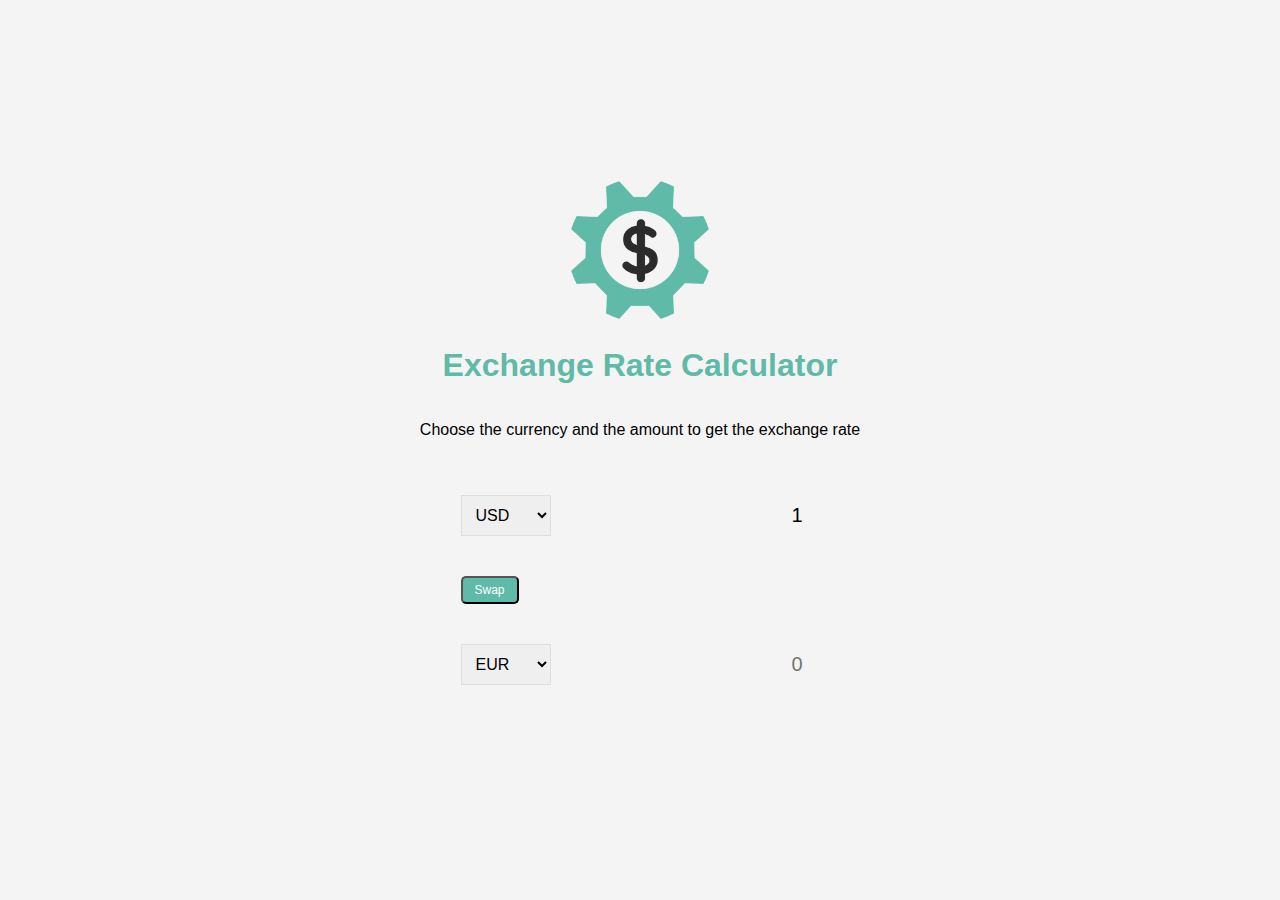
<file: Exchange Rate calculator/index.html>
<!DOCTYPE html>
<html lang="en">
<head>
    <meta charset="UTF-8">
    <meta name="viewport" content="width=device-width, initial-scale=1.0">
    <title>Exchange Rate Calculator</title>
    <link rel="stylesheet" href = "style.css">
</head>
<body>
    <img src="img/money.png" alt="" class="money-img">
    <h1>Exchange Rate Calculator</h1>
    <p>Choose the currency and the amount to get the exchange rate</p>
    <div class="container">
        <div class="currency">
            <select  id="currency-one">
                <option value="AED">AED</option>
                <option value="ARS">ARS</option>
                <option value="AUD">AUD</option>
                <option value="BGN">BGN</option>
                <option value="BRL">BRL</option>
                <option value="BSD">BSD</option>
                <option value="CAD">CAD</option>
                <option value="CHF">CHF</option>
                <option value="CLP">CLP</option>
                <option value="CNY">CNY</option>
                <option value="COP">COP</option>
                <option value="CZK">CZK</option>
                <option value="DKK">DKK</option>
                <option value="DOP">DOP</option>
                <option value="EGP">EGP</option>
                <option value="EUR">EUR</option>
                <option value="FJD">FJD</option>
                <option value="GBP">GBP</option>
                <option value="GTQ">GTQ</option>
                <option value="HKD">HKD</option>
                <option value="HRK">HRK</option>
                <option value="HUF">HUF</option>
                <option value="IDR">IDR</option>
                <option value="ILS">ILS</option>
                <option value="INR">INR</option>
                <option value="ISK">ISK</option>
                <option value="JPY">JPY</option>
                <option value="KRW">KRW</option>
                <option value="KZT">KZT</option>
                <option value="MXN">MXN</option>
                <option value="MYR">MYR</option>
                <option value="NOK">NOK</option>
                <option value="NZD">NZD</option>
                <option value="PAB">PAB</option>
                <option value="PEN">PEN</option>
                <option value="PHP">PHP</option>
                <option value="PKR">PKR</option>
                <option value="PLN">PLN</option>
                <option value="PYG">PYG</option>
                <option value="RON">RON</option>
                <option value="RUB">RUB</option>
                <option value="SAR">SAR</option>
                <option value="SEK">SEK</option>
                <option value="SGD">SGD</option>
                <option value="THB">THB</option>
                <option value="TRY">TRY</option>
                <option value="TWD">TWD</option>
                <option value="UAH">UAH</option>
                <option value="USD" selected>USD</option>
                <option value="UYU">UYU</option>
                <option value="VND">VND</option>
                <option value="ZAR">ZAR</option>
            </select>
            <input type="number" name="" id="amount-one" placeholder = '0' value='1'>
        </div>

        <div class="swap-rate-container">
            <button class="btn" id="swap">
                Swap
            </button>
            <div class="rate" id="rate">
        
            </div>
        </div>

        <div class="currency">
            <select  id="currency-two">
                <option value="AED">AED</option>
                <option value="ARS">ARS</option>
                <option value="AUD">AUD</option>
                <option value="BGN">BGN</option>
                <option value="BRL">BRL</option>
                <option value="BSD">BSD</option>
                <option value="CAD">CAD</option>
                <option value="CHF">CHF</option>
                <option value="CLP">CLP</option>
                <option value="CNY">CNY</option>
                <option value="COP">COP</option>
                <option value="CZK">CZK</option>
                <option value="DKK">DKK</option>
                <option value="DOP">DOP</option>
                <option value="EGP">EGP</option>
                <option value="EUR" selected>EUR</option>
                <option value="FJD">FJD</option>
                <option value="GBP">GBP</option>
                <option value="GTQ">GTQ</option>
                <option value="HKD">HKD</option>
                <option value="HRK">HRK</option>
                <option value="HUF">HUF</option>
                <option value="IDR">IDR</option>
                <option value="ILS">ILS</option>
                <option value="INR">INR</option>
                <option value="ISK">ISK</option>
                <option value="JPY">JPY</option>
                <option value="KRW">KRW</option>
                <option value="KZT">KZT</option>
                <option value="MXN">MXN</option>
                <option value="MYR">MYR</option>
                <option value="NOK">NOK</option>
                <option value="NZD">NZD</option>
                <option value="PAB">PAB</option>
                <option value="PEN">PEN</option>
                <option value="PHP">PHP</option>
                <option value="PKR">PKR</option>
                <option value="PLN">PLN</option>
                <option value="PYG">PYG</option>
                <option value="RON">RON</option>
                <option value="RUB">RUB</option>
                <option value="SAR">SAR</option>
                <option value="SEK">SEK</option>
                <option value="SGD">SGD</option>
                <option value="THB">THB</option>
                <option value="TRY">TRY</option>
                <option value="TWD">TWD</option>
                <option value="UAH">UAH</option>
                <option value="USD">USD</option>
                <option value="UYU">UYU</option>
                <option value="VND">VND</option>
                <option value="ZAR">ZAR</option>
            </select>
            <input type="number" name="" id="amount-two" placeholder = '0' >
        </div>
    </div>

    <script src="script.js"></script>
</body>
</html>
</file>
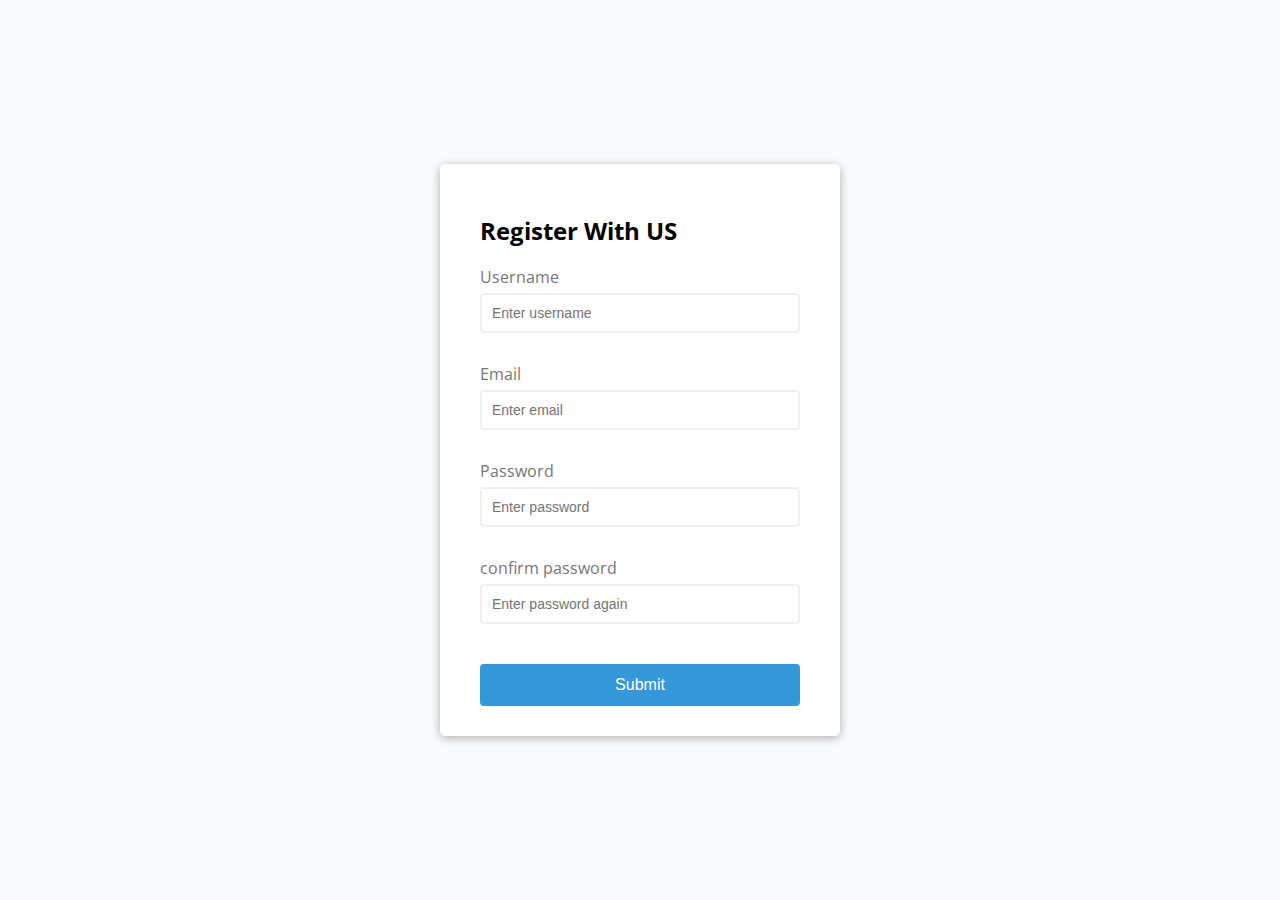
<file: FORM-VALIDATOR/index.html>
<!DOCTYPE html>
<html lang="en">
<head>
    <meta charset="UTF-8">
    <meta name="viewport" content="width=device-width, initial-scale=1.0">
    <link rel = "stylesheet" href = "style.css">
    <title>Form Validator</title>
</head>   
<body>
    <div class="container">
        <form id="form" class="form">
            <h2>Register With US</h2>
            <div class="form-control">
                <label for="username">Username</label>
                <input type="text" id="username" placeholder="Enter username">
                <small>Error message</small>
            </div>

            <div class="form-control">
                <label for="email">Email</label>
                <input type="text" id="email" placeholder="Enter email">
                <small>Error message</small>
            </div>

            <div class="form-control">
                <label for="password">Password</label>
                <input type="password" id="password" placeholder="Enter password">
                <small>Error message</small>
            </div>

            <div class="form-control">
                <label for="password2">confirm password</label>
                <input type="password" id="password2" placeholder="Enter password again">
                <small>Error message</small>
            </div>
            

            <button type = "submit">Submit</button>

        </form>
    </div>
    
    
    <script src="script.js"> </script>
    
</body>
</html>
</file>
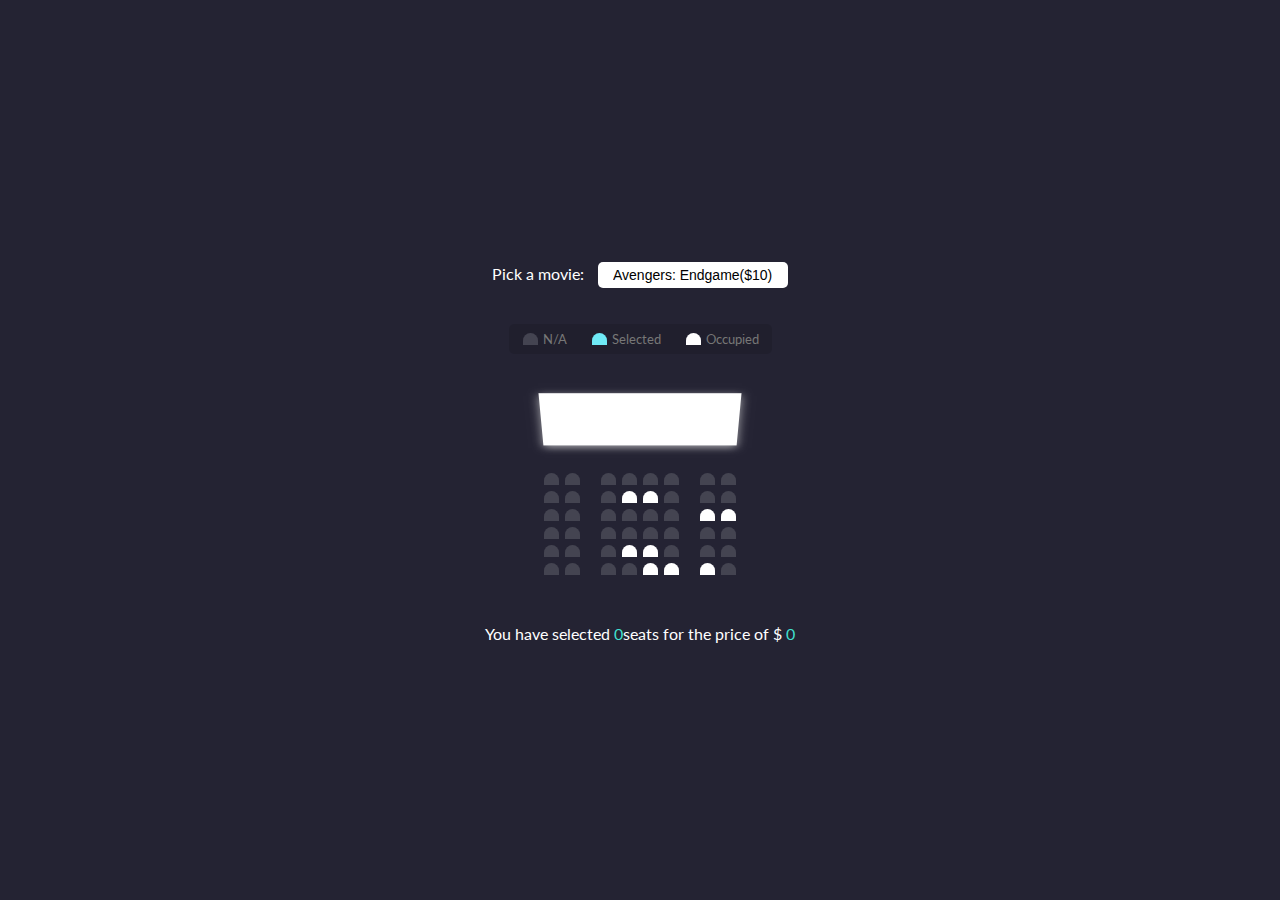
<file: Movie Seat Booking/index.html>
<!DOCTYPE html>
<html lang="en">
<head>
    <meta charset="UTF-8">  
    <meta name="viewport" content="width=device-width, initial-scale=1.0">
    <link rel="stylesheet" href = "style.css">
    <title>Movie seat Booking</title>  
</head>
<body>
    <div class="movie-container">
        <label>Pick a movie:</label>
        <select id="movie">
            <option value="10">Avengers: Endgame($10)</option>
            <option value="12">Joker ($12)</option>
            <option value="8">Toy Story 4 ($8)</option>
            <option value="9">The Loin King($9)</option>
        </select>
    </div>

    <ul class="showcase">
        <li>
                <div class="seat"></div>
                <small>N/A</small> 
        </li>
        <li>
                <div class="seat selected"></div>
                <small>Selected</small>    
        </li>
        <li>
                <div class="seat occupied"></div>
                <small>Occupied</small>
        </li>
    </ul>

    <div class="container">
        <div class="screen"></div>

        <div class="row">
            <div class="seat"></div>
            <div class="seat"></div>
            <div class="seat"></div>
            <div class="seat"></div>
            <div class="seat"></div>
            <div class="seat"></div>
            <div class="seat"></div>
            <div class="seat"></div>
        </div>

        <div class="row">
            <div class="seat"></div>
            <div class="seat"></div>
            <div class="seat"></div>
            <div class="seat occupied"></div>
            <div class="seat occupied"></div>
            <div class="seat"></div>
            <div class="seat"></div>
            <div class="seat"></div>
        </div>

        <div class="row">
            <div class="seat"></div>
            <div class="seat"></div>
            <div class="seat"></div>
            <div class="seat"></div>
            <div class="seat"></div>
            <div class="seat"></div>
            <div class="seat occupied"></div>
            <div class="seat occupied"></div>
        </div>

        <div class="row">
            <div class="seat"></div>
            <div class="seat"></div>
            <div class="seat"></div>
            <div class="seat"></div>
            <div class="seat"></div>
            <div class="seat"></div>
            <div class="seat"></div>
            <div class="seat"></div>
        </div>

        <div class="row">
            <div class="seat"></div>
            <div class="seat"></div>
            <div class="seat"></div>
            <div class="seat occupied"></div>
            <div class="seat occupied"></div>
            <div class="seat"></div>
            <div class="seat"></div>
            <div class="seat"></div>
        </div>

        <div class="row">
            <div class="seat"></div>
            <div class="seat"></div>
            <div class="seat"></div>
            <div class="seat"></div>
            <div class="seat occupied"></div>
            <div class="seat occupied"></div>
            <div class="seat occupied"></div>
            <div class="seat"></div>
        </div>
    </div>
    

    <p class="text">You have selected <span id ="count">0</span>seats for the price of $ <span id="total">0</span> </p>


    <script src="script.js"></script>
</body>
</html>
</file>
<file: Exchange Rate calculator/style.css>
:root{
    --primary-color : #5fbaa7;
}

*{
    box-sizing: border-box;
}

body{
    background-color : #f4f4f4;
    font-family: Arial, Helvetica, sans-serif;
    display: flex;
    flex-direction:column;
    align-items : center;
    justify-content: center;
    height: 100vh;
    margin: 0;
    padding:20px ;
}

h1 {
    color : var(--primary-color);
}

p{
    text-align: center;
}
.btn{
    color:white;
    background: var(--primary-color);
    cursor:pointer;
    border-radius:5px;
    font-size: 12px;
    padding: 5px 12px;
}

.money-img{
    width: 150px
}

.currency{
    padding: 40px 0;
    display: flex;
    align-items : center;
    justify-content: space-between;

}

.currency select{
    padding: 10px 20px 10px 10px;
    border: 1px solid #dedede;
    font-size: 16px;
}

.currency input{
    border: 0;
    background : transparent;
    font-size : 20px;
    text-align: right;
}

.swap-rate-container{
    display: flex;
    align-items:center;
    justify-content: space-between;
}

.rate{
    color: var(--primary-color);
    font-size: 14px;
    padding: 0 10px;
}

select:focus,input:focus,button:focus{
    outline: 0;
}

@media(max-width:600px){
    .currency input{
        width:200px
    }
}
</file>
<file: FORM-VALIDATOR/style.css>
@import url("https://fonts.googleapis.com/css?family=Open+Sans&display=swap");

:root {
  --success-color: #2ecc71;
  --error-color: #e74c3c;
}

* {
  box-sizing: border-box;
}

body {
  background-color: #f9fafb;
  font-family: "Open Sans", sans-serif;
  display: flex;
  align-items: center;
  justify-content: center;
  min-height: 100vh;
  margin: 0;
}

.container {
  background-color: #fff;
  border-radius: 5px;
  box-shadow: 0 2px 10px rgba(0, 0, 0, 0.3);
  width: 400px;
}

.form {
  padding: 30px 40px;
}

.form-control {
  margin-bottom: 10px;
  padding-bottom: 20px;
  position: relative;
}

.form-control label {
  color: #777;
  display: block;
  margin-bottom: 5px;
}

.form-control input {
  border: 2px solid #f0f0f0;
  border-radius: 4px;
  display: block;
  width: 100%;
  padding: 10px;
  font-size: 14px;
}

.form-control input:focus {
  outline: 0;
  border-color: #777;
}

.form-control.success input {
  border-color: var(--success-color);
}

.form-control.error input {
  border-color: var(--error-color);
}

.form-control small {
  color: var(--error-color);
  position: absolute;
  bottom: 0;
  left: 0;
  visibility: hidden;
}

.form-control.error small {
  visibility: visible;
}
.form button {
  cursor: pointer;
  background-color: #3498db;
  border: 2px solid #3498db;
  border-radius: 4px;
  color: #fff;
  display: block;
  font-size: 16px;
  padding: 10px;
  margin-top: 20px;
  width: 100%;
}
</file>
<file: Movie Seat Booking/style.css>
@import url('https://fonts.googleapis.com/css2?family=Lato&display=swap');


*{
    box-sizing : border-box;
}

body{
    background-color: #242333;
    color: white;
    display : flex;
    flex-direction : column;
    align-items : center;
    height: 100vh;
    justify-content: center;
    font-family: 'Lato','sans-serif';
    margin: 0;
}

.movie-container{
    margin: 20px 0;
}

.movie-container select{
    background-color: white;
    border: 0;
    border-radius: 5px;
    font-size: 14px;
    margin-left: 10px;
    padding: 5px 15px 5px 15px;
    -moz-appearance: none;
    -webkit-appearance: none;
    appearance: none;
}

.container{
    perspective: 1000px;
    margin-bottom: 30px ;
}

.seat{
    background-color : #444451;
    height : 12px;
    width : 15px;
    margin : 3px;
    border-top-left-radius:10px ;
    border-top-right-radius: 10px;
}

.seat.selected{
    background-color: #6feaf6;
}

.seat.occupied{
    background-color: white;;
}

.seat:nth-of-type(2){
    margin-right:18px ;
}

.seat:nth-last-of-type(2){
    margin-left: 18px;
}

.seat:not(.occupied):hover{
    cursor: pointer;
    transform : scale(1.2);
}

 .showcase .seat:not(.occupied):hover{
    cursor: default;
    transform : scale(1);
}

.showcase{
    background: rgba(0, 0, 0, 0.1);
    padding: 5px 01px;
    border-radius: 5px;
    color: #777;
    list-style-type: none;
    display: flex;
    justify-content: space-between;
}

.showcase li{
    display: flex;
    align-items: center;
    justify-content: center;
    margin: 0 10px;
}

.showcase small{
    margin: 2px;
}


.row{
    display: flex ;
}

.screen{
    background-color: white;
    height: 70px;
    width: 100%;
    margin: 15px 0 ;
    transform: rotateX(-45deg);
    box-shadow:0 3px 10px rgba(225, 225, 225, 0.7);
}

p.text span{
    margin: 5px 0;
}

p.text span{
    color: turquoise;
}
</file>
